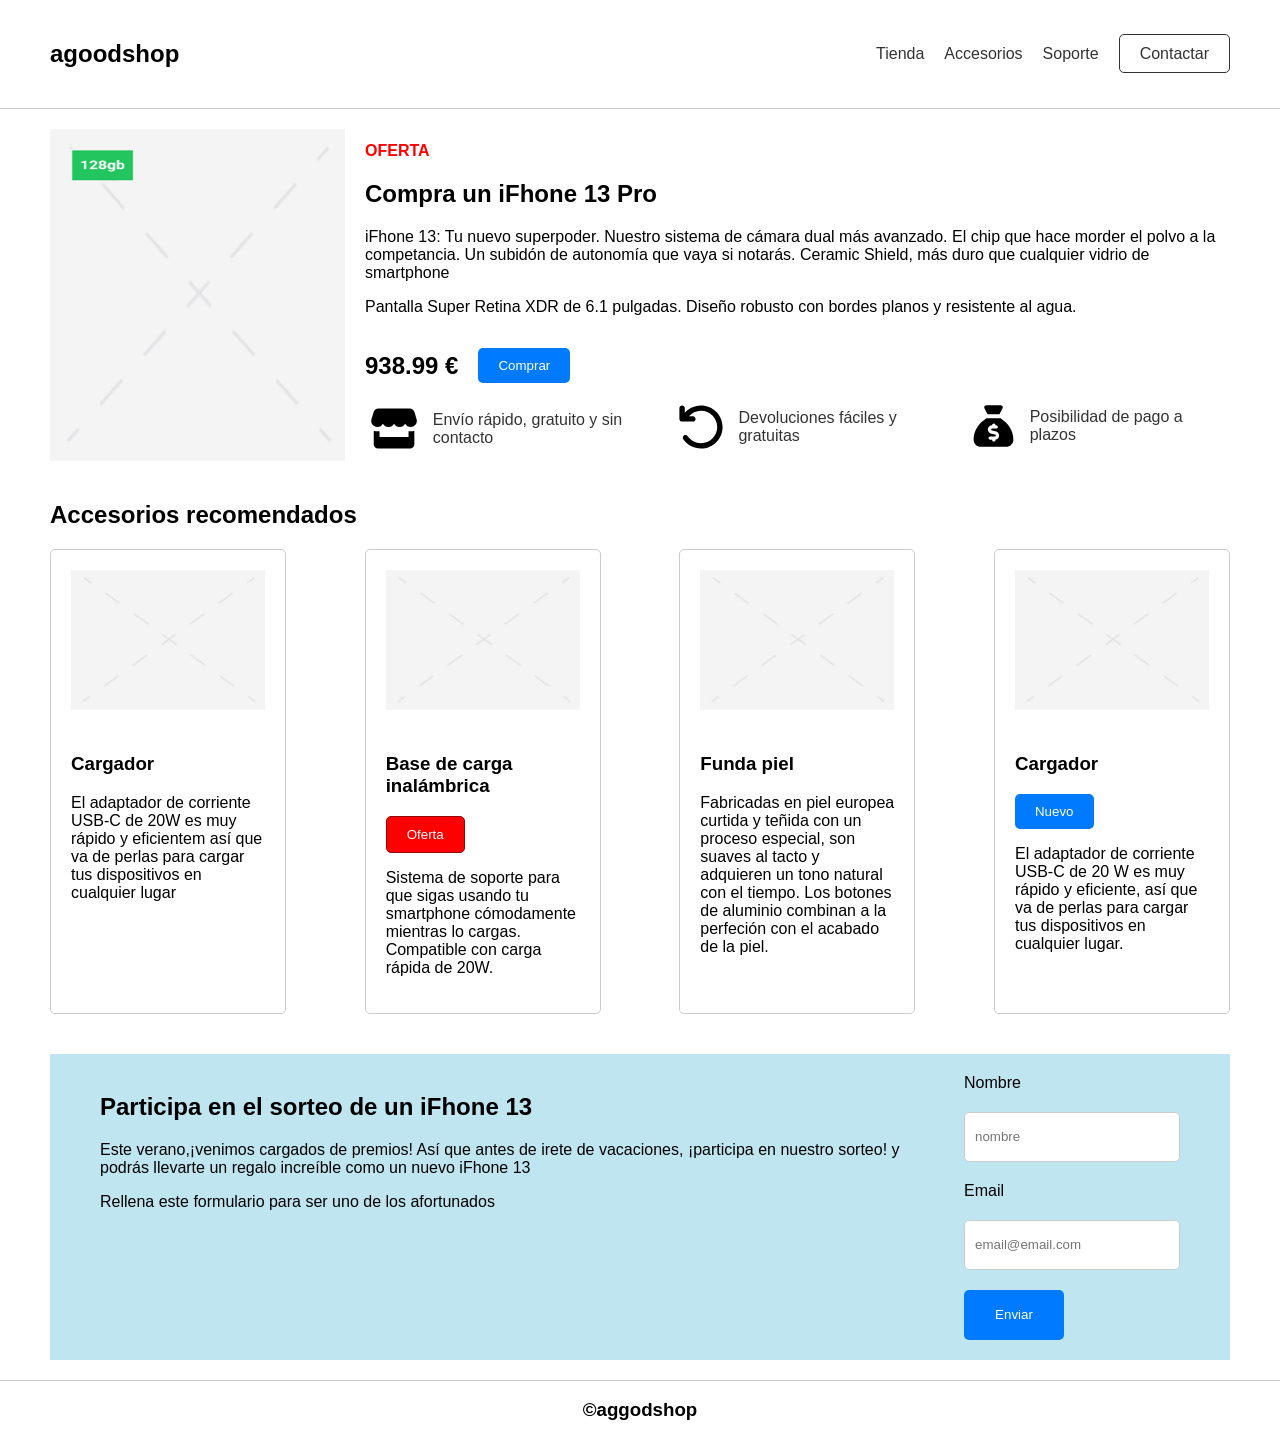
<file: index.html>
<!doctype html>
<html lang="en">
  <head>
    <meta charset="UTF-8" />
    <meta name="viewport" content="width=device-width, initial-scale=1.0" />
    <link rel="stylesheet" href="style.css" />
    <title>Document</title>
  </head>
  <body>
    <header id="cabecera">
      <h2 class="titulo">agoodshop</h2>
      <nav class="navegador">
        <ul>
          <li><a href="#">Tienda</a></li>
          <li><a href="#">Accesorios</a></li>
          <li><a href="#">Soporte</a></li>
          <li><a href="#" id="boton-contacto">Contactar</a></li>
        </ul>
      </nav>
    </header>
    <article class="articulo1">
      <img src="128gb.png" alt="128gb" class="imagen-gb">
      <img src="imagen1.png" class="imagen-articulo1" alt="esto es una imagen" />
      <div class="contenido-articulo1">
        <h2 id="etiqueta-oferta">OFERTA</h2>
        <h2 id="titulo-articulo1">Compra un iFhone 13 Pro</h2>
        <p>
          iFhone 13: Tu nuevo superpoder. Nuestro sistema de cámara dual más
          avanzado. El chip que hace morder el polvo a la competancia. Un
          subidón de autonomía que vaya si notarás. Ceramic Shield, más duro que
          cualquier vidrio de smartphone
        </p>
        <p>
          Pantalla Super Retina XDR de 6.1 pulgadas. Diseño robusto con bordes
          planos y resistente al agua.
        </p>
        <div class="contenedor-precio">
          <h2 id="precio">938.99 €</h2>
          <button id="boton-comprar">Comprar</button>
        </div>
        <nav>
          <ul>
            <li>
              <a href="#">
                <img src="iconoTienda.svg" alt="tienda" />
                Envío rápido, gratuito y sin contacto</a
              >
            </li>
            <li>
              <a href="#">
                <img src="iconoDevolver.svg" alt="tienda" />
                Devoluciones fáciles y gratuitas</a
              >
            </li>
            <li>
              <a href="#">
                <img src="iconoPago.svg" alt="tienda" />
                Posibilidad de pago a plazos</a
              >
            </li>
          </ul>
        </nav>
      </div>
    </article>

    <article class="accesorios">
      <h2>Accesorios recomendados</h2>
      <div class="contenedor-cajas">
        <div class="caja-accesorio">
          <img src="imagen1.png" alt="esto es una imagen" />
          <h3>Cargador</h3>
          <p>
            El adaptador de corriente USB-C de 20W es muy rápido y eficientem
            así que va de perlas para cargar tus dispositivos en cualquier lugar
          </p>
        </div>
        <div class="caja-accesorio">
          <img src="imagen1.png" alt="esto es una imagen" />
          <h3>Base de carga inalámbrica</h3>

          <button id="botonOferta">Oferta</button>
          <p>
            Sistema de soporte para que sigas usando tu smartphone cómodamente
            mientras lo cargas. Compatible con carga rápida de 20W.
          </p>
        </div>
        <div class="caja-accesorio">
          <img src="imagen1.png" alt="esto es una imagen" />
          <h3>Funda piel</h3>
          <p>
            Fabricadas en piel europea curtida y teñida con un proceso especial,
            son suaves al tacto y adquieren un tono natural con el tiempo. Los
            botones de aluminio combinan a la perfeción con el acabado de la
            piel.
          </p>
        </div>
        <div class="caja-accesorio">
          <img src="imagen1.png" alt="esto es una imagen" />
          <h3>Cargador</h3>
          <button id="botonNuevo">Nuevo</button>
          <p>
            El adaptador de corriente USB-C de 20 W es muy rápido y eficiente,
            así que va de perlas para cargar tus dispositivos en cualquier
            lugar.
          </p>
        </div>
      </div>
    </article>
    <article class="formulario">
      <div class="comentario-formulario">
        <h1>Participa en el sorteo de un iFhone 13</h1>
        <p>
          Este verano,¡venimos cargados de premios! Así que antes de irete de
          vacaciones, ¡participa en nuestro sorteo! y podrás llevarte un regalo
          increíble como un nuevo iFhone 13
        </p>
        <p>Rellena este formulario para ser uno de los afortunados</p>
      </div>
      <div class="areas-edicion">
        <label for="nombre">Nombre</label>
        <input type="text" name="nombre" id="nombre" placeholder="nombre" />
        <label for="email">Email</label>
        <input
          type="text"
          name="email"
          id="email"
          placeholder="email@email.com"
        />
        <button id="enviar">Enviar</button>
      </div>
    </article>
  </body>
  <footer>
    <h3>
      <span class="copyright" aria-label="copyright">&copy;</span>aggodshop
    </h3>
  </footer>
</html>
</file>
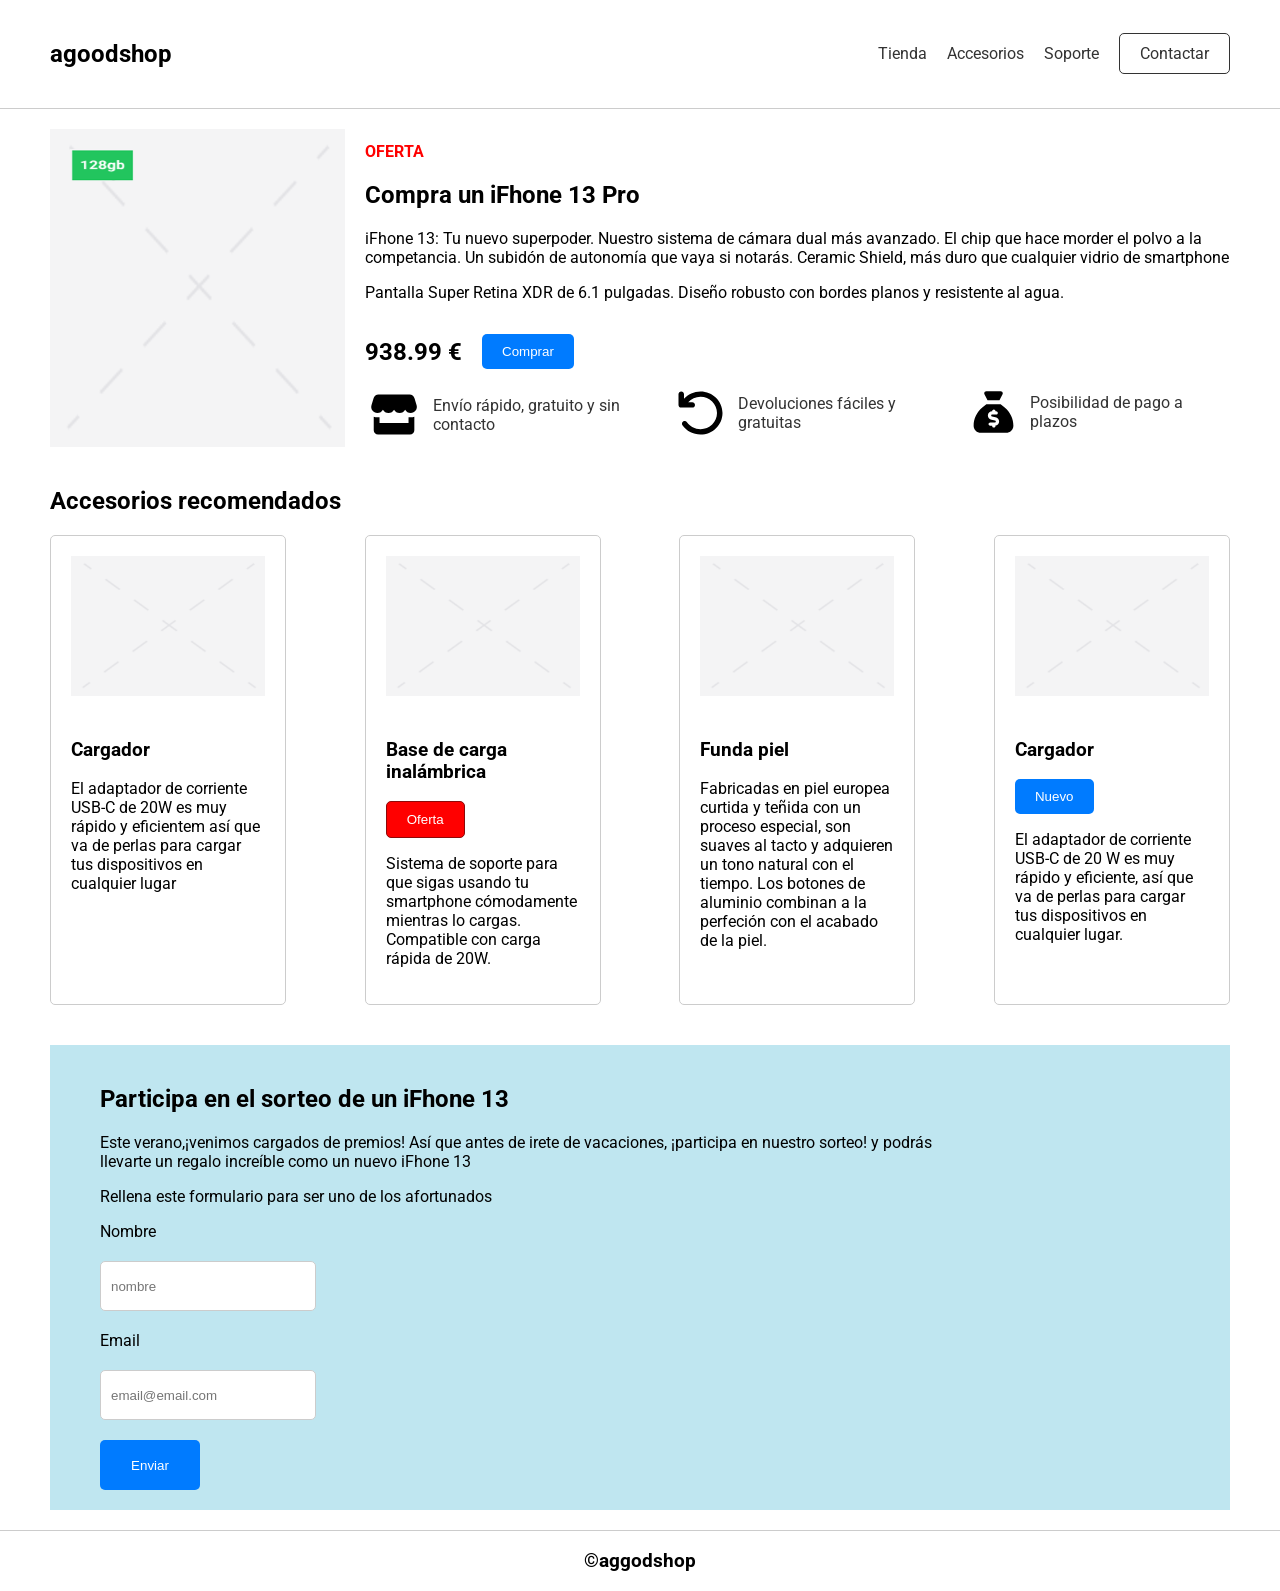
<file: Actividad3_JoseAntonioAcevedo/index.html>
<!doctype html>
<html lang="en">
  <head>
    <meta charset="UTF-8" />
    <meta name="viewport" content="width=device-width, initial-scale=1.0" />
    <link rel="stylesheet" href="style.css" />
    <title>Document</title>
  </head>
  <body>
    <header id="cabecera">
      <h2 class="titulo">agoodshop</h2>
      <nav class="navegador">
        <ul>
          <li><a href="#">Tienda</a></li>
          <li><a href="#">Accesorios</a></li>
          <li><a href="#">Soporte</a></li>
          <li><a href="#" id="boton-contacto">Contactar</a></li>
        </ul>
      </nav>
    </header>
    <article class="articulo1">
      <img src="128gb.png" alt="128gb" class="imagen-gb" />
      <img
        src="imagen1.png"
        class="imagen-articulo1"
        alt="esto es una imagen"
      />
      <div class="contenido-articulo1">
        <h2 id="etiqueta-oferta">OFERTA</h2>
        <h2 id="titulo-articulo1">Compra un iFhone 13 Pro</h2>
        <p>
          iFhone 13: Tu nuevo superpoder. Nuestro sistema de cámara dual más
          avanzado. El chip que hace morder el polvo a la competancia. Un
          subidón de autonomía que vaya si notarás. Ceramic Shield, más duro que
          cualquier vidrio de smartphone
        </p>
        <p>
          Pantalla Super Retina XDR de 6.1 pulgadas. Diseño robusto con bordes
          planos y resistente al agua.
        </p>
        <div class="contenedor-precio">
          <h2 id="precio">938.99 €</h2>
          <button id="boton-comprar">Comprar</button>
        </div>
        <nav>
          <ul>
            <li>
              <a href="#">
                <img src="iconoTienda.svg" alt="tienda" />
                Envío rápido, gratuito y sin contacto</a
              >
            </li>
            <li>
              <a href="#">
                <img src="iconoDevolver.svg" alt="tienda" />
                Devoluciones fáciles y gratuitas</a
              >
            </li>
            <li>
              <a href="#">
                <img src="iconoPago.svg" alt="tienda" />
                Posibilidad de pago a plazos</a
              >
            </li>
          </ul>
        </nav>
      </div>
    </article>

    <article class="accesorios">
      <h2>Accesorios recomendados</h2>
      <div class="contenedor-cajas">
        <div class="caja-accesorio">
          <img src="imagen1.png" alt="esto es una imagen" />
          <h3>Cargador</h3>
          <p>
            El adaptador de corriente USB-C de 20W es muy rápido y eficientem
            así que va de perlas para cargar tus dispositivos en cualquier lugar
          </p>
        </div>
        <div class="caja-accesorio">
          <img src="imagen1.png" alt="esto es una imagen" />
          <h3>Base de carga inalámbrica</h3>

          <button id="botonOferta">Oferta</button>
          <p>
            Sistema de soporte para que sigas usando tu smartphone cómodamente
            mientras lo cargas. Compatible con carga rápida de 20W.
          </p>
        </div>
        <div class="caja-accesorio">
          <img src="imagen1.png" alt="esto es una imagen" />
          <h3>Funda piel</h3>
          <p>
            Fabricadas en piel europea curtida y teñida con un proceso especial,
            son suaves al tacto y adquieren un tono natural con el tiempo. Los
            botones de aluminio combinan a la perfeción con el acabado de la
            piel.
          </p>
        </div>
        <div class="caja-accesorio">
          <img src="imagen1.png" alt="esto es una imagen" />
          <h3>Cargador</h3>
          <button id="botonNuevo">Nuevo</button>
          <p>
            El adaptador de corriente USB-C de 20 W es muy rápido y eficiente,
            así que va de perlas para cargar tus dispositivos en cualquier
            lugar.
          </p>
        </div>
      </div>
    </article>
    <article class="formulario">
      <form action="#" method="post" class="formulario-contenido">
        <div class="comentario-formulario">
          <h1>Participa en el sorteo de un iFhone 13</h1>
          <p>
            Este verano,¡venimos cargados de premios! Así que antes de irete de
            vacaciones, ¡participa en nuestro sorteo! y podrás llevarte un
            regalo increíble como un nuevo iFhone 13
          </p>
          <p>Rellena este formulario para ser uno de los afortunados</p>
        </div>
        <div class="areas-edicion">
          <label for="nombre">Nombre</label>
          <input type="text" name="nombre" id="nombre" placeholder="nombre" />
          <label for="email">Email</label>
          <input
            type="email"
            name="email"
            id="email"
            placeholder="email@email.com"
          />
          <button id="enviar" type="submit">Enviar</button>
        </div>
      </form>
    </article>
  </body>
  <footer>
    <h3>
      <span class="copyright" aria-label="copyright">&copy;</span>aggodshop
    </h3>
  </footer>
</html>
</file>
<file: style.css>
* {
    box-sizing: border-box;
}

body {
    margin: 0;
    padding: 0;
    font-family: Arial, sans-serif;
}

#cabecera {
    display: flex;
    flex-direction: row;
    justify-content: space-between;
    align-items: center;
    border-bottom: solid 1px #ccc;
    padding: 20px 50px;
}

#cabecera h1 {
    margin: 0;
}

#cabecera nav ul {
    list-style: none;
    margin: 0;
    padding: 0;
    display: flex;
    gap: 20px;
}

#cabecera nav a {
    text-decoration: none;
    color: #333;
}

#boton-contacto {
    border: solid 1px #333;
    padding: 10px 20px;
    border-radius: 5px;
}

.articulo1 {
    display: flex;
    flex-direction: row;
    padding: 20px 50px;
}

.imagen-articulo1 {
    width: 25%;
    margin-right: 20px;
}
.imagen-gb {
    width: 4rem;
    height: 2rem;
    position: absolute;
    margin: 20px;
}


.contenido-articulo1 {
    width: 75%;
}
#etiqueta-oferta {
    color: red;
    font-size: 1rem;
}
.contenedor-precio {
    display: flex;
    flex-direction: row;
    align-items: center;
    gap: 20px;
}

#boton-comprar {
    background-color: #007BFF;
    color: white;
    border: none;
    padding: 10px 20px;
    border-radius: 5px;
}

.contenido-articulo1 nav ul {
    display: flex;
    flex-direction: row;
    gap: 20px;
    margin: 0;
    padding: 0;

}

.contenido-articulo1 nav li {
    list-style: none;

}

.contenido-articulo1 nav a {
    display: inline-flex;
    align-items: center;
    gap: 10px;
    text-decoration: none;
    color: #333;
}

.contenido-articulo1 nav a img {
    display: inline-block;
    vertical-align: middle;
    width: 20%;
}

.accesorios {
    display: flex;
    flex-direction: column;
    gap: 20px;
    padding: 20px 50px;
}

.accesorios h2 {
    margin: 0;
}

.contenedor-cajas {
    display: flex;
    flex-direction: row;
    gap: 20px;
    justify-content: space-between;
}

.caja-accesorio {
    width: 20%;
    border: solid 1px #ccc;
    padding: 20px;
    border-radius: 5px;
}

.caja-accesorio img {
    width: 100%;
    height: auto;
    margin-bottom: 20px;
}
#botonOferta {
    background-color: red;
    color: white;
    border: none;
    padding: 10px 20px;
    border-radius: 5px;
    border: solid 1px rgb(142, 9, 9);
    text-align: center;
}
#botonNuevo{
    background-color: #007BFF;
    color: white;
    border: none;
    padding: 10px 20px;
    border-radius: 5px;
}

.formulario {
    display: flex;
    flex-direction: row;
    background-color: rgb(191, 230, 240);
    margin: 20px 50px;
    padding: 20px 50px;
}

.comentario-formulario {
    width: 80%;
    padding-right: 20px;
}

.areas-edicion {
    width: 20%;
    display: flex;
    flex-direction: column;
    gap: 20px;
}

.areas-edicion input {
    height: 50px;
    padding: 10px;
    border: solid 1px #ccc;
    border-radius: 5px;
}

.areas-edicion button {
    background-color: #007BFF;
    color: white;
    border: none;
    border-radius: 5px;
    width: 100px;
    height: 50px;
}

footer {
    display: flex;
    justify-content: center;
    border-top: solid 1px #ccc;
}

@media  (max-width: 768px) {
    #cabecera {
        flex-direction: column;
        align-items: flex-start;
        margin: 20px 10px;
        gap: 1px;
    }
    .articulo1 {
        flex-direction: column;
        margin: 20px 10px;
    }
    .imagen-gb {
        width: 5px;
        height: 10px;
        margin-bottom: 20px;
    }
    .imagen-articulo1 {
        width: 100%;
        margin-right: 0;    
    }
    .contenido-articulo1 ul{
        display: flex;
        flex-direction: column;
        align-items: space-around;
        gap: 10px;
        flex-wrap: nowrap;
    }
    
    .contenido-articulo1 a img{
        width: 25px;
        flex-wrap: wrap;
    }
    .contenedor-cajas {
        flex-direction: column;
    }
    .contenedor-cajas .caja-accesorio {
        width: 100%;
    }
    .formulario{
        flex-direction: column;
        padding: 20px 10px;
    }
    .areas-edicion{
        width: 100%;
        justify-content: space-around;
    }
    .imagen-gb {
    width: 4rem;
    height: 2rem;
    position: absolute;
    margin: 20px;
}

}
</file>
<file: Actividad3_JoseAntonioAcevedo/style.css>
@import url('https://fonts.googleapis.com/css2?family=Roboto:wght@400;500;700&display=swap');

* {
    box-sizing: border-box;
}

body {
    margin: 0;
    padding: 0;
    font-family: 'Roboto', Arial, sans-serif;
}

#cabecera {
    display: flex;
    flex-direction: row;
    justify-content: space-between;
    align-items: center;
    border-bottom: solid 1px #ccc;
    padding: 20px 50px;
}

#cabecera h1 {
    margin: 0;
}

#cabecera nav ul {
    list-style: none;
    margin: 0;
    padding: 0;
    display: flex;
    gap: 20px;
}

#cabecera nav a {
    text-decoration: none;
    color: #333;
}

#boton-contacto {
    border: solid 1px #333;
    padding: 10px 20px;
    border-radius: 5px;
}

.articulo1 {
    display: flex;
    flex-direction: row;
    padding: 20px 50px;
}

.imagen-articulo1 {
    width: 25%;
    margin-right: 20px;
}
.imagen-gb {
    width: 4rem;
    height: 2rem;
    position: absolute;
    margin: 20px;
}


.contenido-articulo1 {
    width: 75%;
}
#etiqueta-oferta {
    color: red;
    font-size: 1rem;
}
.contenedor-precio {
    display: flex;
    flex-direction: row;
    align-items: center;
    gap: 20px;
}

#boton-comprar {
    background-color: #007BFF;
    color: white;
    border: none;
    padding: 10px 20px;
    border-radius: 5px;
}

.contenido-articulo1 nav ul {
    display: flex;
    flex-direction: row;
    gap: 20px;
    margin: 0;
    padding: 0;

}

.contenido-articulo1 nav li {
    list-style: none;

}

.contenido-articulo1 nav a {
    display: inline-flex;
    align-items: center;
    gap: 10px;
    text-decoration: none;
    color: #333;
}

.contenido-articulo1 nav a img {
    display: inline-block;
    vertical-align: middle;
    width: 20%;
}

.accesorios {
    display: flex;
    flex-direction: column;
    gap: 20px;
    padding: 20px 50px;
}

.accesorios h2 {
    margin: 0;
}

.contenedor-cajas {
    display: flex;
    flex-direction: row;
    gap: 20px;
    justify-content: space-between;
}

.caja-accesorio {
    width: 20%;
    border: solid 1px #ccc;
    padding: 20px;
    border-radius: 5px;
}

.caja-accesorio img {
    width: 100%;
    height: auto;
    margin-bottom: 20px;
}
#botonOferta {
    background-color: red;
    color: white;
    border: none;
    padding: 10px 20px;
    border-radius: 5px;
    border: solid 1px rgb(142, 9, 9);
    text-align: center;
}
#botonNuevo{
    background-color: #007BFF;
    color: white;
    border: none;
    padding: 10px 20px;
    border-radius: 5px;
}

.formulario {
    display: flex;
    flex-direction: row;
    background-color: rgb(191, 230, 240);
    margin: 20px 50px;
    padding: 20px 50px;
}

.comentario-formulario {
    width: 80%;
    padding-right: 20px;
}

.areas-edicion {
    width: 20%;
    display: flex;
    flex-direction: column;
    gap: 20px;
}

.areas-edicion input {
    height: 50px;
    padding: 10px;
    border: solid 1px #ccc;
    border-radius: 5px;
}

.areas-edicion button {
    background-color: #007BFF;
    color: white;
    border: none;
    border-radius: 5px;
    width: 100px;
    height: 50px;
}

footer {
    display: flex;
    justify-content: center;
    border-top: solid 1px #ccc;
}

@media  (max-width: 768px) {
    #cabecera {
        flex-direction: column;
        align-items: flex-start;
        margin: 20px 10px;
        gap: 1px;
    }
    #cabecera nav ul {
        display: none;
    }
    .articulo1 {
        flex-direction: column;
        margin: 20px 10px;
    }
    .imagen-gb {
        width: 5px;
        height: 10px;
        margin-bottom: 20px;
    }
    .imagen-articulo1 {
        width: 100%;
        margin-right: 0;    
    }
    .contenido-articulo1 ul{
        display: flex;
        flex-direction: column;
        align-items: space-around;
        gap: 10px;
        flex-wrap: nowrap;
    }
    
    .contenido-articulo1 a img{
        width: 25px;
        flex-wrap: wrap;
    }
    .contenedor-cajas {
        flex-direction: column;
    }
    .contenedor-cajas .caja-accesorio {
        width: 100%;
    }
    .formulario{
        flex-direction: column;
        padding: 20px 10px;
    }
    .areas-edicion{
        width: 100%;
        justify-content: space-around;
    }
    .imagen-gb {
    width: 4rem;
    height: 2rem;
    position: absolute;
    margin: 20px;
}

}
</file>
